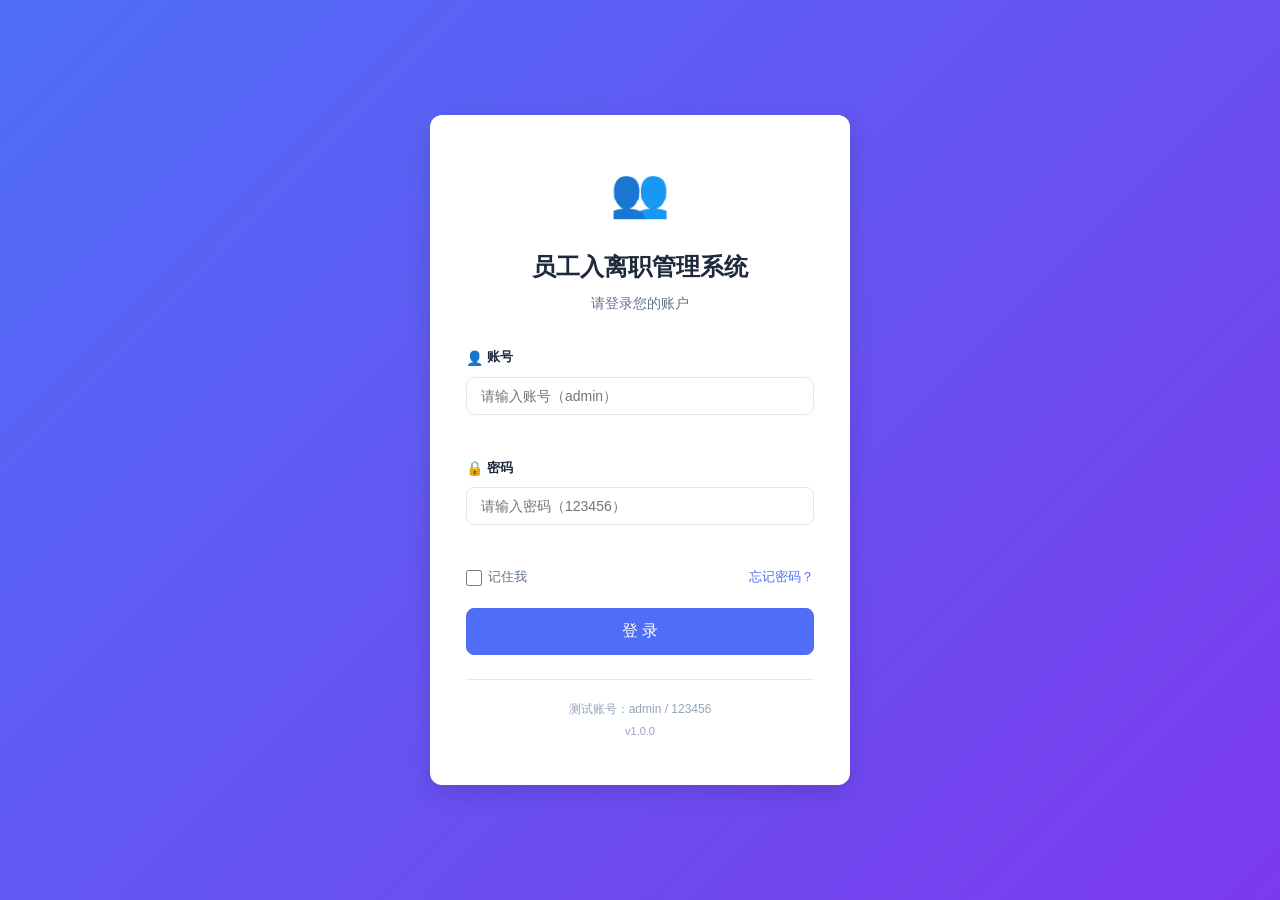
<file: workspace/code/frontend/index.html>
<!DOCTYPE html>
<html lang="zh-CN">
<head>
    <meta charset="UTF-8">
    <meta name="viewport" content="width=device-width, initial-scale=1.0">
    <title>员工入离职管理系统 - HR管理台</title>
    <link rel="stylesheet" href="styles.css">
</head>
<body>
    <!-- ===== 顶部导航栏 ===== -->
    <header class="top-nav">
        <div class="nav-left">
            <button class="menu-toggle" id="menuToggle">☰</button>
            <div class="nav-brand">
                <span class="brand-icon">👥</span>
                <span class="brand-text">员工入离职管理系统</span>
            </div>
        </div>
        <div class="nav-right">
            <div class="nav-user">
                <span class="user-avatar" id="userAvatar">👤</span>
                <span class="user-name" id="userNameDisplay">管理员</span>
                <button class="btn btn-sm btn-logout" id="logoutBtn">退出登录</button>
            </div>
        </div>
    </header>

    <!-- ===== 主布局 ===== -->
    <div class="main-layout">
        <!-- 侧边栏 -->
        <aside class="sidebar" id="sidebar">
            <nav class="sidebar-nav">
                <div class="nav-section-title">导航菜单</div>
                <a href="#" class="nav-item active" data-page="dashboard">
                    <span class="nav-icon">📊</span>
                    <span class="nav-label">管理台首页</span>
                </a>
                <a href="#" class="nav-item" data-page="onboard">
                    <span class="nav-icon">📝</span>
                    <span class="nav-label">员工入职</span>
                </a>
                <a href="#" class="nav-item" data-page="offboard">
                    <span class="nav-icon">🚪</span>
                    <span class="nav-label">员工离职</span>
                </a>
                <a href="#" class="nav-item" data-page="self_service">
                    <span class="nav-icon">🙋</span>
                    <span class="nav-label">员工自助</span>
                </a>
                <a href="#" class="nav-item" data-page="approval">
                    <span class="nav-icon">✅</span>
                    <span class="nav-label">审批中心</span>
                </a>
                <div class="nav-section-title" style="margin-top:20px;">系统</div>
                <a href="#" class="nav-item" data-page="settings">
                    <span class="nav-icon">⚙️</span>
                    <span class="nav-label">系统设置</span>
                </a>
            </nav>
        </aside>

        <!-- 主内容区 -->
        <main class="main-content" id="mainContent">
            <!-- ========================================= -->
            <!-- 页面1: 管理台首页 Dashboard -->
            <!-- ========================================= -->
            <div class="page active" id="page-dashboard">
                <div class="page-header">
                    <h2>HR管理台</h2>
                    <p class="page-desc">欢迎回来，<strong id="welcomeName">管理员</strong>！以下是系统概览</p>
                </div>

                <!-- 统计卡片 -->
                <div class="stats-grid">
                    <div class="stat-card">
                        <div class="stat-icon bg-blue">👥</div>
                        <div class="stat-info">
                            <span class="stat-number" id="statTotalEmployees">156</span>
                            <span class="stat-label">在职员工</span>
                        </div>
                    </div>
                    <div class="stat-card">
                        <div class="stat-icon bg-green">📥</div>
                        <div class="stat-info">
                            <span class="stat-number" id="statNewThisMonth">8</span>
                            <span class="stat-label">本月入职</span>
                        </div>
                    </div>
                    <div class="stat-card">
                        <div class="stat-icon bg-orange">📤</div>
                        <div class="stat-info">
                            <span class="stat-number" id="statLeftThisMonth">3</span>
                            <span class="stat-label">本月离职</span>
                        </div>
                    </div>
                    <div class="stat-card">
                        <div class="stat-icon bg-red">⏳</div>
                        <div class="stat-info">
                            <span class="stat-number" id="statPendingApproval">12</span>
                            <span class="stat-label">待审批</span>
                        </div>
                    </div>
                </div>

                <!-- 待办事项 & 快捷操作 -->
                <div class="dashboard-grid">
                    <div class="card todo-card">
                        <div class="card-header">
                            <h3>📋 待办事项</h3>
                            <span class="badge" id="todoBadge">5项待处理</span>
                        </div>
                        <div class="card-body">
                            <ul class="todo-list" id="todoList">
                                <!-- 由JS动态渲染 -->
                            </ul>
                        </div>
                    </div>
                    <div class="card quick-card">
                        <div class="card-header">
                            <h3>⚡ 快捷操作</h3>
                        </div>
                        <div class="card-body">
                            <div class="quick-actions">
                                <button class="quick-action-item" onclick="switchPage('onboard')">
                                    <span class="qa-icon bg-green">📝</span>
                                    <span class="qa-label">录入新员工</span>
                                </button>
                                <button class="quick-action-item" onclick="switchPage('offboard')">
                                    <span class="qa-icon bg-orange">🚪</span>
                                    <span class="qa-label">办理离职</span>
                                </button>
                                <button class="quick-action-item" onclick="switchPage('approval')">
                                    <span class="qa-icon bg-blue">✅</span>
                                    <span class="qa-label">审批待办</span>
                                </button>
                                <button class="quick-action-item" onclick="switchPage('self_service')">
                                    <span class="qa-icon bg-purple">🙋</span>
                                    <span class="qa-label">员工自助查询</span>
                                </button>
                            </div>
                        </div>
                    </div>
                </div>

                <!-- 最近操作记录 -->
                <div class="card" style="margin-top:20px;">
                    <div class="card-header">
                        <h3>📄 最近操作记录</h3>
                    </div>
                    <div class="card-body">
                        <table class="data-table">
                            <thead>
                                <tr>
                                    <th>时间</th>
                                    <th>操作类型</th>
                                    <th>员工姓名</th>
                                    <th>经办人</th>
                                    <th>状态</th>
                                </tr>
                            </thead>
                            <tbody id="recentRecords">
                                <!-- 由JS动态渲染 -->
                            </tbody>
                        </table>
                    </div>
                </div>
            </div>

            <!-- ========================================= -->
            <!-- 页面2: 员工入职 Onboard -->
            <!-- ========================================= -->
            <div class="page" id="page-onboard">
                <div class="page-header">
                    <h2>📝 员工入职登记</h2>
                    <p class="page-desc">填写新员工信息，完成入职流程</p>
                </div>
                <div class="card">
                    <div class="card-body">
                        <form id="onboardForm" class="form-layout" novalidate>
                            <div class="form-row">
                                <div class="form-group">
                                    <label class="required">姓名</label>
                                    <input type="text" name="empName" placeholder="请输入员工姓名" required>
                                    <span class="error-message"></span>
                                </div>
                                <div class="form-group">
                                    <label class="required">身份证号</label>
                                    <input type="text" name="empIdCard" placeholder="18位身份证号码" maxlength="18" required>
                                    <span class="error-message"></span>
                                </div>
                            </div>
                            <div class="form-row">
                                <div class="form-group">
                                    <label class="required">手机号码</label>
                                    <input type="tel" name="empPhone" placeholder="11位手机号码" maxlength="11" required>
                                    <span class="error-message"></span>
                                </div>
                                <div class="form-group">
                                    <label class="required">电子邮箱</label>
                                    <input type="email" name="empEmail" placeholder="请输入邮箱地址" required>
                                    <span class="error-message"></span>
                                </div>
                            </div>
                            <div class="form-row">
                                <div class="form-group">
                                    <label class="required">部门</label>
                                    <select name="empDept" required>
                                        <option value="">请选择部门</option>
                                        <option value="技术部">技术部</option>
                                        <option value="产品部">产品部</option>
                                        <option value="人事部">人事部</option>
                                        <option value="财务部">财务部</option>
                                        <option value="市场部">市场部</option>
                                        <option value="运营部">运营部</option>
                                    </select>
                                    <span class="error-message"></span>
                                </div>
                                <div class="form-group">
                                    <label class="required">岗位</label>
                                    <input type="text" name="empPosition" placeholder="请输入岗位名称" required>
                                    <span class="error-message"></span>
                                </div>
                            </div>
                            <div class="form-row">
                                <div class="form-group">
                                    <label class="required">入职日期</label>
                                    <input type="date" name="empEntryDate" required>
                                    <span class="error-message"></span>
                                </div>
                                <div class="form-group">
                                    <label>工号</label>
                                    <input type="text" name="empCode" placeholder="自动生成或手动输入" readonly>
                                    <span class="form-hint">提交后将自动生成工号</span>
                                </div>
                            </div>
                            <div class="form-actions">
                                <button type="button" class="btn btn-secondary" onclick="resetForm('onboardForm')">重 置</button>
                                <button type="submit" class="btn btn-primary" id="onboardSubmitBtn">
                                    提交入职申请
                                </button>
                            </div>
                        </form>
                    </div>
                </div>
            </div>

            <!-- ========================================= -->
            <!-- 页面3: 员工离职 Offboard -->
            <!-- ========================================= -->
            <div class="page" id="page-offboard">
                <div class="page-header">
                    <h2>🚪 员工离职办理</h2>
                    <p class="page-desc">填写离职信息，提交离职审批</p>
                </div>
                <div class="card">
                    <div class="card-body">
                        <form id="offboardForm" class="form-layout" novalidate>
                            <div class="form-row">
                                <div class="form-group">
                                    <label class="required">员工姓名</label>
                                    <input type="text" name="empName" placeholder="请输入离职员工姓名" required>
                                    <span class="error-message"></span>
                                </div>
                                <div class="form-group">
                                    <label>工号</label>
                                    <input type="text" name="empCode" placeholder="请输入工号（选填）">
                                </div>
                            </div>
                            <div class="form-row">
                                <div class="form-group">
                                    <label class="required">最后工作日</label>
                                    <input type="date" name="lastWorkDay" required>
                                    <span class="error-message"></span>
                                </div>
                                <div class="form-group">
                                    <label class="required">离职类型</label>
                                    <select name="offboardType" required>
                                        <option value="">请选择离职类型</option>
                                        <option value="个人辞职">个人辞职</option>
                                        <option value="合同到期">合同到期不续签</option>
                                        <option value="公司辞退">公司辞退</option>
                                        <option value="退休">退休</option>
                                        <option value="其他">其他</option>
                                    </select>
                                    <span class="error-message"></span>
                                </div>
                            </div>
                            <div class="form-row">
                                <div class="form-group full-width">
                                    <label class="required">离职原因</label>
                                    <textarea name="offboardReason" rows="4" placeholder="请详细说明离职原因（必填）" required></textarea>
                                    <span class="error-message"></span>
                                </div>
                            </div>
                            <div class="form-row">
                                <div class="form-group">
                                    <label class="required">交接人</label>
                                    <input type="text" name="handoverPerson" placeholder="请输入工作交接人姓名" required>
                                    <span class="error-message"></span>
                                </div>
                                <div class="form-group">
                                    <label>交接人联系方式</label>
                                    <input type="text" name="handoverContact" placeholder="请输入交接人电话/邮箱">
                                </div>
                            </div>
                            <div class="form-actions">
                                <button type="button" class="btn btn-secondary" onclick="resetForm('offboardForm')">重 置</button>
                                <button type="submit" class="btn btn-primary" id="offboardSubmitBtn">
                                    提交离职申请
                                </button>
                            </div>
                        </form>
                    </div>
                </div>
            </div>

            <!-- ========================================= -->
            <!-- 页面4: 员工自助 Self Service -->
            <!-- ========================================= -->
            <div class="page" id="page-self_service">
                <div class="page-header">
                    <h2>🙋 员工自助</h2>
                    <p class="page-desc">查询个人信息与入离职状态</p>
                </div>
                <div class="card">
                    <div class="card-header">
                        <h3>🔍 员工信息查询</h3>
                    </div>
                    <div class="card-body">
                        <div class="search-bar">
                            <input type="text" id="selfSearchInput" placeholder="输入姓名或工号进行查询" class="search-input">
                            <button class="btn btn-primary" id="selfSearchBtn">查 询</button>
                            <button class="btn btn-secondary" id="selfResetBtn" onclick="document.getElementById('selfSearchInput').value=''; clearSelfResult();">清 空</button>
                        </div>
                        <div id="selfSearchResult" style="display:none; margin-top:20px;">
                            <div class="result-card">
                                <div class="result-header">
                                    <span class="result-avatar">👤</span>
                                    <div class="result-info">
                                        <h4 id="selfResultName">-</h4>
                                        <p id="selfResultDept">-</p>
                                    </div>
                                    <span class="badge badge-status" id="selfResultStatus">在职</span>
                                </div>
                                <div class="result-details">
                                    <div class="detail-row"><span class="detail-label">工号</span><span id="selfResultCode">-</span></div>
                                    <div class="detail-row"><span class="detail-label">岗位</span><span id="selfResultPosition">-</span></div>
                                    <div class="detail-row"><span class="detail-label">入职日期</span><span id="selfResultEntryDate">-</span></div>
                                    <div class="detail-row"><span class="detail-label">手机</span><span id="selfResultPhone">-</span></div>
                                    <div class="detail-row"><span class="detail-label">邮箱</span><span id="selfResultEmail">-</span></div>
                                </div>
                            </div>
                        </div>
                        <div id="selfSearchEmpty" style="display:none; margin-top:20px; text-align:center; padding:40px; color:#999;">
                            <p>🔍 请输入姓名或工号查询员工信息</p>
                        </div>
                    </div>
                </div>
            </div>

            <!-- ========================================= -->
            <!-- 页面5: 审批中心 Approval -->
            <!-- ========================================= -->
            <div class="page" id="page-approval">
                <div class="page-header">
                    <h2>✅ 审批中心</h2>
                    <p class="page-desc">处理入离职审批申请</p>
                </div>
                <div class="card">
                    <div class="card-header">
                        <div class="tab-bar">
                            <button class="tab-btn active" data-tab="pending">待审批</button>
                            <button class="tab-btn" data-tab="approved">已通过</button>
                            <button class="tab-btn" data-tab="rejected">已拒绝</button>
                        </div>
                    </div>
                    <div class="card-body">
                        <!-- 待审批列表 -->
                        <div class="tab-content active" id="tab-pending">
                            <table class="data-table">
                                <thead>
                                    <tr>
                                        <th>申请人</th>
                                        <th>类型</th>
                                        <th>申请内容</th>
                                        <th>提交时间</th>
                                        <th>操作</th>
                                    </tr>
                                </thead>
                                <tbody id="approvalPendingList">
                                    <!-- 由JS动态渲染 -->
                                </tbody>
                            </table>
                            <div id="approvalPendingEmpty" style="display:none; text-align:center; padding:40px; color:#999;">
                                <p>✅ 暂无待审批事项</p>
                            </div>
                        </div>
                        <!-- 已通过列表 -->
                        <div class="tab-content" id="tab-approved">
                            <table class="data-table">
                                <thead>
                                    <tr>
                                        <th>申请人</th>
                                        <th>类型</th>
                                        <th>申请内容</th>
                                        <th>审批时间</th>
                                        <th>审批人</th>
                                    </tr>
                                </thead>
                                <tbody id="approvalApprovedList">
                                    <!-- 由JS动态渲染 -->
                                </tbody>
                            </table>
                        </div>
                        <!-- 已拒绝列表 -->
                        <div class="tab-content" id="tab-rejected">
                            <table class="data-table">
                                <thead>
                                    <tr>
                                        <th>申请人</th>
                                        <th>类型</th>
                                        <th>申请内容</th>
                                        <th>审批时间</th>
                                        <th>原因</th>
                                    </tr>
                                </thead>
                                <tbody id="approvalRejectedList">
                                    <!-- 由JS动态渲染 -->
                                </tbody>
                            </table>
                        </div>
                    </div>
                </div>
            </div>

            <!-- ========================================= -->
            <!-- 页面6: 系统设置 Settings（占位） -->
            <!-- ========================================= -->
            <div class="page" id="page-settings">
                <div class="page-header">
                    <h2>⚙️ 系统设置</h2>
                    <p class="page-desc">管理系统配置参数</p>
                </div>
                <div class="card">
                    <div class="card-body" style="text-align:center; padding:60px 20px; color:#999;">
                        <p style="font-size:48px; margin-bottom:20px;">⚙️</p>
                        <p>系统设置功能开发中，敬请期待...</p>
                    </div>
                </div>
            </div>

        </main>
    </div>

    <!-- ===== 模态框：审批处理 ===== -->
    <div class="modal-overlay" id="approvalModal" style="display:none;">
        <div class="modal-card">
            <div class="modal-header">
                <h3>审批处理</h3>
                <button class="modal-close" onclick="closeApprovalModal()">✕</button>
            </div>
            <div class="modal-body">
                <div class="approval-detail" id="approvalDetail">
                    <p><strong>申请人：</strong><span id="modalApplicant"></span></p>
                    <p><strong>类型：</strong><span id="modalType"></span></p>
                    <p><strong>内容：</strong><span id="modalContent"></span></p>
                    <p><strong>提交时间：</strong><span id="modalTime"></span></p>
                </div>
                <div class="form-group" style="margin-top:20px;">
                    <label class="required">审批意见</label>
                    <textarea id="approvalComment" rows="3" placeholder="请输入审批意见（必填）" required></textarea>
                    <span class="error-message" id="approvalCommentError"></span>
                </div>
            </div>
            <div class="modal-footer">
                <button class="btn btn-secondary" onclick="closeApprovalModal()">取 消</button>
                <button class="btn btn-danger" id="approvalRejectBtn" onclick="handleApproval('reject')">拒 绝</button>
                <button class="btn btn-primary" id="approvalApproveBtn" onclick="handleApproval('approve')">同 意</button>
            </div>
        </div>
    </div>

    <!-- ===== 模态框：表单提交成功 ===== -->
    <div class="modal-overlay" id="successModal" style="display:none;">
        <div class="modal-card modal-sm">
            <div class="modal-body" style="text-align:center; padding:40px;">
                <p style="font-size:64px; margin-bottom:20px;">✅</p>
                <h3 id="successModalTitle">提交成功！</h3>
                <p id="successModalMessage" style="color:#666; margin:10px 0 20px;"></p>
                <button class="btn btn-primary" onclick="closeSuccessModal()">确 定</button>
            </div>
        </div>
    </div>

    <script src="app.js"></script>
</body>
</html>
</file>
<file: workspace/code/frontend/styles.css>
/* ============================================
   员工入离职管理系统 - 全局样式
   作者：张铃 - 前端开发工程师
   版本：v1.0.0
   ============================================ */

/* ---------- CSS Variables ---------- */
:root {
    --primary: #4f6ef7;
    --primary-dark: #3a56d4;
    --primary-light: #e8ecff;
    --success: #22c55e;
    --success-bg: #ecfdf3;
    --warning: #f59e0b;
    --warning-bg: #fef9e7;
    --danger: #ef4444;
    --danger-bg: #fef2f2;
    --info: #3b82f6;
    --info-bg: #eff6ff;

    --text-primary: #1e293b;
    --text-secondary: #64748b;
    --text-muted: #94a3b8;
    --text-white: #ffffff;

    --bg-body: #f0f2f5;
    --bg-card: #ffffff;
    --bg-sidebar: #1e293b;
    --bg-nav: #ffffff;

    --border-color: #e2e8f0;
    --border-radius: 8px;
    --border-radius-lg: 12px;

    --shadow-sm: 0 1px 3px rgba(0,0,0,0.08);
    --shadow-md: 0 4px 12px rgba(0,0,0,0.1);
    --shadow-lg: 0 8px 24px rgba(0,0,0,0.12);

    --sidebar-width: 240px;
    --nav-height: 60px;

    --font-family: -apple-system, BlinkMacSystemFont, "Segoe UI", "PingFang SC", "Hiragino Sans GB", "Microsoft YaHei", Arial, sans-serif;
}

/* ---------- Reset & Base ---------- */
*, *::before, *::after {
    margin: 0;
    padding: 0;
    box-sizing: border-box;
}

html {
    font-size: 14px;
    scroll-behavior: smooth;
}

body {
    font-family: var(--font-family);
    color: var(--text-primary);
    background: var(--bg-body);
    line-height: 1.6;
    min-height: 100vh;
}

a {
    color: var(--primary);
    text-decoration: none;
}
a:hover {
    color: var(--primary-dark);
    text-decoration: underline;
}

ul, ol {
    list-style: none;
}

/* ---------- Buttons ---------- */
.btn {
    display: inline-flex;
    align-items: center;
    justify-content: center;
    gap: 6px;
    padding: 10px 22px;
    font-size: 14px;
    font-weight: 500;
    border: 1px solid transparent;
    border-radius: var(--border-radius);
    cursor: pointer;
    transition: all 0.2s ease;
    font-family: inherit;
    user-select: none;
    white-space: nowrap;
}

.btn:disabled {
    opacity: 0.6;
    cursor: not-allowed;
}

.btn-primary {
    background: var(--primary);
    color: var(--text-white);
    border-color: var(--primary);
}
.btn-primary:hover:not(:disabled) {
    background: var(--primary-dark);
    border-color: var(--primary-dark);
    box-shadow: var(--shadow-sm);
}

.btn-secondary {
    background: var(--bg-card);
    color: var(--text-primary);
    border-color: var(--border-color);
}
.btn-secondary:hover:not(:disabled) {
    background: #f8fafc;
    border-color: #cbd5e1;
}

.btn-danger {
    background: var(--danger);
    color: var(--text-white);
    border-color: var(--danger);
}
.btn-danger:hover:not(:disabled) {
    background: #dc2626;
    border-color: #dc2626;
}

.btn-sm {
    padding: 6px 14px;
    font-size: 13px;
}

.btn-login {
    width: 100%;
    padding: 12px;
    font-size: 16px;
    border-radius: var(--border-radius);
}

.btn .btn-loading {
    display: inline-flex;
    align-items: center;
    gap: 6px;
}

.spinner {
    display: inline-block;
    width: 16px;
    height: 16px;
    border: 2px solid rgba(255,255,255,0.3);
    border-top-color: #fff;
    border-radius: 50%;
    animation: spin 0.6s linear infinite;
}

@keyframes spin {
    to { transform: rotate(360deg); }
}

/* ---------- Form ---------- */
.form-group {
    display: flex;
    flex-direction: column;
    gap: 4px;
    margin-bottom: 16px;
    flex: 1;
}

.form-group label {
    font-size: 13px;
    font-weight: 600;
    color: var(--text-primary);
    display: flex;
    align-items: center;
    gap: 4px;
}

.form-group label .label-icon {
    font-size: 14px;
}

label.required::after {
    content: " *";
    color: var(--danger);
    font-weight: 700;
}

.form-group input,
.form-group select,
.form-group textarea {
    padding: 10px 14px;
    font-size: 14px;
    border: 1px solid var(--border-color);
    border-radius: var(--border-radius);
    background: var(--bg-card);
    color: var(--text-primary);
    transition: border-color 0.2s, box-shadow 0.2s;
    font-family: inherit;
    outline: none;
    width: 100%;
}

.form-group input:focus,
.form-group select:focus,
.form-group textarea:focus {
    border-color: var(--primary);
    box-shadow: 0 0 0 3px rgba(79,110,247,0.15);
}

.form-group input.error,
.form-group select.error,
.form-group textarea.error {
    border-color: var(--danger);
    box-shadow: 0 0 0 3px rgba(239,68,68,0.15);
}

.form-group input:read-only {
    background: #f8fafc;
    color: var(--text-muted);
}

.form-group textarea {
    resize: vertical;
    min-height: 80px;
}

.error-message {
    font-size: 12px;
    color: var(--danger);
    min-height: 18px;
    line-height: 18px;
    visibility: hidden;
}

.error-message.visible {
    visibility: visible;
}

.form-hint {
    font-size: 12px;
    color: var(--text-muted);
}

.form-layout {
    max-width: 900px;
}

.form-row {
    display: flex;
    gap: 20px;
}

.form-row .full-width {
    flex: 0 0 100%;
}

.form-actions {
    display: flex;
    gap: 12px;
    justify-content: flex-end;
    margin-top: 24px;
    padding-top: 20px;
    border-top: 1px solid var(--border-color);
}

/* ---------- Login Page ---------- */
.login-container {
    min-height: 100vh;
    display: flex;
    align-items: center;
    justify-content: center;
    background: linear-gradient(135deg, #4f6ef7 0%, #7c3aed 100%);
    padding: 20px;
}

.login-card {
    width: 100%;
    max-width: 420px;
    background: var(--bg-card);
    border-radius: var(--border-radius-lg);
    box-shadow: var(--shadow-lg);
    padding: 40px 36px;
}

.login-header {
    text-align: center;
    margin-bottom: 32px;
}

.login-logo {
    margin-bottom: 16px;
}

.logo-icon {
    font-size: 48px;
    display: inline-block;
}

.login-header h1 {
    font-size: 24px;
    font-weight: 700;
    color: var(--text-primary);
    margin-bottom: 6px;
}

.login-subtitle {
    font-size: 14px;
    color: var(--text-secondary);
}

.login-form .form-group {
    margin-bottom: 20px;
}

.login-form .form-group label {
    margin-bottom: 4px;
}

.form-options {
    display: flex;
    align-items: center;
    justify-content: space-between;
    margin-bottom: 20px;
}

.checkbox-label {
    display: flex;
    align-items: center;
    gap: 6px;
    font-size: 13px;
    color: var(--text-secondary);
    cursor: pointer;
}

.checkbox-label input[type="checkbox"] {
    width: 16px;
    height: 16px;
    accent-color: var(--primary);
}

.forgot-password {
    font-size: 13px;
}

.login-error {
    margin-top: 16px;
    padding: 12px 16px;
    background: var(--danger-bg);
    border: 1px solid #fecaca;
    border-radius: var(--border-radius);
    color: var(--danger);
    font-size: 13px;
    display: flex;
    align-items: center;
    gap: 8px;
}

.login-footer {
    text-align: center;
    margin-top: 24px;
    padding-top: 20px;
    border-top: 1px solid var(--border-color);
}

.login-footer p {
    font-size: 12px;
    color: var(--text-muted);
    margin-bottom: 4px;
}

.version-text {
    font-size: 11px !important;
}

/* ---------- Top Navigation ---------- */
.top-nav {
    height: var(--nav-height);
    background: var(--bg-nav);
    border-bottom: 1px solid var(--border-color);
    display: flex;
    align-items: center;
    justify-content: space-between;
    padding: 0 24px;
    position: fixed;
    top: 0;
    left: 0;
    right: 0;
    z-index: 100;
    box-shadow: var(--shadow-sm);
}

.nav-left {
    display: flex;
    align-items: center;
    gap: 16px;
}

.menu-toggle {
    background: none;
    border: none;
    font-size: 20px;
    cursor: pointer;
    padding: 4px 8px;
    border-radius: 4px;
    color: var(--text-secondary);
    display: none;
}
.menu-toggle:hover {
    background: var(--bg-body);
}

.nav-brand {
    display: flex;
    align-items: center;
    gap: 8px;
}

.brand-icon {
    font-size: 24px;
}

.brand-text {
    font-size: 18px;
    font-weight: 700;
    color: var(--text-primary);
}

.nav-right {
    display: flex;
    align-items: center;
}

.nav-user {
    display: flex;
    align-items: center;
    gap: 12px;
}

.user-avatar {
    font-size: 24px;
    cursor: pointer;
}

.user-name {
    font-size: 14px;
    font-weight: 500;
    color: var(--text-primary);
}

.btn-logout {
    color: var(--danger) !important;
    border-color: #fecaca !important;
    background: var(--danger-bg) !important;
}
.btn-logout:hover {
    background: #fee2e2 !important;
}

/* ---------- Sidebar ---------- */
.main-layout {
    display: flex;
    min-height: calc(100vh - var(--nav-height));
    margin-top: var(--nav-height);
}

.sidebar {
    width: var(--sidebar-width);
    background: var(--bg-sidebar);
    flex-shrink: 0;
    overflow-y: auto;
    position: fixed;
    top: var(--nav-height);
    left: 0;
    bottom: 0;
    z-index: 50;
    transition: transform 0.3s ease;
}

.sidebar-nav {
    padding: 16px 0;
}

.nav-section-title {
    padding: 12px 20px 6px;
    font-size: 11px;
    font-weight: 600;
    text-transform: uppercase;
    color: var(--text-muted);
    letter-spacing: 0.5px;
}

.nav-item {
    display: flex;
    align-items: center;
    gap: 10px;
    padding: 12px 20px;
    color: #94a3b8;
    font-size: 14px;
    font-weight: 400;
    transition: all 0.2s ease;
    cursor: pointer;
    border-left: 3px solid transparent;
    text-decoration: none;
}

.nav-item:hover {
    background: rgba(255,255,255,0.08);
    color: #e2e8f0;
    text-decoration: none;
}

.nav-item.active {
    background: rgba(79,110,247,0.15);
    color: var(--primary);
    border-left-color: var(--primary);
    font-weight: 600;
}

.nav-icon {
    font-size: 18px;
    width: 24px;
    text-align: center;
}

/* ---------- Main Content ---------- */
.main-content {
    flex: 1;
    margin-left: var(--sidebar-width);
    padding: 24px;
    min-height: calc(100vh - var(--nav-height));
}

.page {
    display: none;
    animation: fadeIn 0.3s ease;
}

.page.active {
    display: block;
}

@keyframes fadeIn {
    from { opacity: 0; transform: translateY(8px); }
    to { opacity: 1; transform: translateY(0); }
}

.page-header {
    margin-bottom: 24px;
}

.page-header h2 {
    font-size: 22px;
    font-weight: 700;
    color: var(--text-primary);
    margin-bottom: 4px;
}

.page-desc {
    font-size: 14px;
    color: var(--text-secondary);
}

/* ---------- Card ---------- */
.card {
    background: var(--bg-card);
    border-radius: var(--border-radius-lg);
    box-shadow: var(--shadow-sm);
    border: 1px solid var(--border-color);
    margin-bottom: 20px;
    overflow: hidden;
}

.card-header {
    display: flex;
    align-items: center;
    justify-content: space-between;
    padding: 16px 24px;
    border-bottom: 1px solid var(--border-color);
    background: #fafbfc;
}

.card-header h3 {
    font-size: 16px;
    font-weight: 600;
    color: var(--text-primary);
}

.card-body {
    padding: 24px;
}

/* ---------- Stats Grid ---------- */
.stats-grid {
    display: grid;
    grid-template-columns: repeat(4, 1fr);
    gap: 20px;
    margin-bottom: 24px;
}

.stat-card {
    background: var(--bg-card);
    border-radius: var(--border-radius-lg);
    border: 1px solid var(--border-color);
    padding: 20px;
    display: flex;
    align-items: center;
    gap: 16px;
    transition: box-shadow 0.2s, transform 0.2s;
}

.stat-card:hover {
    box-shadow: var(--shadow-md);
    transform: translateY(-2px);
}

.stat-icon {
    width: 56px;
    height: 56px;
    border-radius: 12px;
    display: flex;
    align-items: center;
    justify-content: center;
    font-size: 28px;
    flex-shrink: 0;
}

.bg-blue {
    background: var(--info-bg);
}
.bg-green {
    background: var(--success-bg);
}
.bg-orange {
    background: var(--warning-bg);
}
.bg-red {
    background: var(--danger-bg);
}
.bg-purple {
    background: #f3e8ff;
}

.stat-info {
    display: flex;
    flex-direction: column;
}

.stat-number {
    font-size: 28px;
    font-weight: 700;
    color: var(--text-primary);
    line-height: 1.2;
}

.stat-label {
    font-size: 13px;
    color: var(--text-secondary);
    margin-top: 2px;
}

/* ---------- Dashboard Grid ---------- */
.dashboard-grid {
    display: grid;
    grid-template-columns: 1fr 1fr;
    gap: 20px;
}

/* ---------- Todo List ---------- */
.todo-list {
    display: flex;
    flex-direction: column;
    gap: 2px;
}

.todo-item {
    display: flex;
    align-items: center;
    justify-content: space-between;
    padding: 12px 0;
    border-bottom: 1px solid var(--border-color);
}

.todo-item:last-child {
    border-bottom: none;
}

.todo-info {
    display: flex;
    align-items: center;
    gap: 10px;
}

.todo-dot {
    width: 8px;
    height: 8px;
    border-radius: 50%;
    flex-shrink: 0;
}

.todo-dot.urgent { background: var(--danger); }
.todo-dot.normal { background: var(--warning); }
.todo-dot.low { background: var(--success); }

.todo-text {
    font-size: 14px;
    color: var(--text-primary);
}

.todo-deadline {
    font-size: 12px;
    color: var(--text-muted);
}

.badge {
    display: inline-flex;
    align-items: center;
    padding: 2px 10px;
    background: var(--danger-bg);
    color: var(--danger);
    border-radius: 12px;
    font-size: 12px;
    font-weight: 600;
}

.badge-status {
    background: var(--success-bg);
    color: var(--success);
    font-size: 13px;
    padding: 4px 14px;
}

/* ---------- Quick Actions ---------- */
.quick-actions {
    display: grid;
    grid-template-columns: 1fr 1fr;
    gap: 12px;
}

.quick-action-item {
    display: flex;
    flex-direction: column;
    align-items: center;
    gap: 8px;
    padding: 20px 12px;
    background: var(--bg-body);
    border: 1px solid var(--border-color);
    border-radius: var(--border-radius);
    cursor: pointer;
    transition: all 0.2s;
    font-family: inherit;
    font-size: 13px;
    color: var(--text-primary);
}

.quick-action-item:hover {
    border-color: var(--primary);
    background: var(--primary-light);
    transform: translateY(-2px);
}

.qa-icon {
    width: 44px;
    height: 44px;
    border-radius: 10px;
    display: flex;
    align-items: center;
    justify-content: center;
    font-size: 22px;
}

.qa-label {
    font-weight: 500;
    font-size: 13px;
}

/* ---------- Data Table ---------- */
.data-table {
    width: 100%;
    border-collapse: collapse;
}

.data-table th {
    padding: 12px 16px;
    text-align: left;
    font-size: 12px;
    font-weight: 600;
    color: var(--text-secondary);
    text-transform: uppercase;
    letter-spacing: 0.3px;
    border-bottom: 2px solid var(--border-color);
    background: #fafbfc;
}

.data-table td {
    padding: 12px 16px;
    font-size: 13px;
    color: var(--text-primary);
    border-bottom: 1px solid var(--border-color);
}

.data-table tr:hover td {
    background: #f8fafc;
}

.data-table .status-badge {
    display: inline-flex;
    padding: 2px 10px;
    border-radius: 12px;
    font-size: 12px;
    font-weight: 500;
}

.status-badge.pending {
    background: var(--warning-bg);
    color: var(--warning);
}

.status-badge.approved {
    background: var(--success-bg);
    color: var(--success);
}

.status-badge.rejected {
    background: var(--danger-bg);
    color: var(--danger);
}

/* ---------- Search Bar ---------- */
.search-bar {
    display: flex;
    gap: 12px;
    align-items: center;
}

.search-input {
    flex: 1;
    padding: 10px 16px;
    border: 1px solid var(--border-color);
    border-radius: var(--border-radius);
    font-size: 14px;
    outline: none;
    transition: border-color 0.2s;
    max-width: 400px;
}

.search-input:focus {
    border-color: var(--primary);
    box-shadow: 0 0 0 3px rgba(79,110,247,0.15);
}

/* ---------- Result Card ---------- */
.result-card {
    border: 1px solid var(--border-color);
    border-radius: var(--border-radius-lg);
    overflow: hidden;
}

.result-header {
    display: flex;
    align-items: center;
    gap: 16px;
    padding: 20px 24px;
    background: #f8fafc;
    border-bottom: 1px solid var(--border-color);
}

.result-avatar {
    font-size: 40px;
}

.result-info h4 {
    font-size: 18px;
    font-weight: 700;
    color: var(--text-primary);
}

.result-info p {
    font-size: 13px;
    color: var(--text-secondary);
}

.result-details {
    padding: 20px 24px;
    display: grid;
    grid-template-columns: 1fr 1fr;
    gap: 12px;
}

.detail-row {
    display: flex;
    gap: 8px;
    font-size: 14px;
}

.detail-label {
    font-weight: 600;
    color: var(--text-secondary);
    min-width: 60px;
    flex-shrink: 0;
}

/* ---------- Tab Bar ---------- */
.tab-bar {
    display: flex;
    gap: 4px;
    background: var(--bg-body);
    border-radius: var(--border-radius);
    padding: 4px;
}

.tab-btn {
    padding: 8px 20px;
    border: none;
    background: transparent;
    font-size: 13px;
    font-weight: 500;
    color: var(--text-secondary);
    cursor: pointer;
    border-radius: 6px;
    transition: all 0.2s;
    font-family: inherit;
}

.tab-btn:hover {
    color: var(--text-primary);
}

.tab-btn.active {
    background: var(--bg-card);
    color: var(--primary);
    box-shadow: var(--shadow-sm);
}

.tab-content {
    display: none;
}

.tab-content.active {
    display: block;
}

/* ---------- Modal ---------- */
.modal-overlay {
    position: fixed;
    top: 0;
    left: 0;
    right: 0;
    bottom: 0;
    background: rgba(0,0,0,0.5);
    display: flex;
    align-items: center;
    justify-content: center;
    z-index: 200;
    padding: 20px;
    animation: fadeIn 0.2s ease;
}

.modal-card {
    background: var(--bg-card);
    border-radius: var(--border-radius-lg);
    width: 100%;
    max-width: 520px;
    box-shadow: var(--shadow-lg);
    max-height: 90vh;
    overflow-y: auto;
}

.modal-sm {
    max-width: 400px;
}

.modal-header {
    display: flex;
    align-items: center;
    justify-content: space-between;
    padding: 16px 24px;
    border-bottom: 1px solid var(--border-color);
}

.modal-header h3 {
    font-size: 18px;
    font-weight: 600;
}

.modal-close {
    background: none;
    border: none;
    font-size: 20px;
    cursor: pointer;
    color: var(--text-muted);
    padding: 4px 8px;
    border-radius: 4px;
}

.modal-close:hover {
    background: var(--bg-body);
    color: var(--text-primary);
}

.modal-body {
    padding: 24px;
}

.modal-footer {
    display: flex;
    gap: 12px;
    justify-content: flex-end;
    padding: 16px 24px;
    border-top: 1px solid var(--border-color);
}

.approval-detail p {
    margin-bottom: 8px;
    font-size: 14px;
}

/* ---------- Responsive ---------- */
@media (max-width: 1200px) {
    .stats-grid {
        grid-template-columns: repeat(2, 1fr);
    }
}

@media (max-width: 992px) {
    .dashboard-grid {
        grid-template-columns: 1fr;
    }
}

@media (max-width: 768px) {
    .sidebar {
        transform: translateX(-100%);
    }
    
    .sidebar.open {
        transform: translateX(0);
    }

    .main-content {
        margin-left: 0;
    }

    .menu-toggle {
        display: block;
    }

    .stats-grid {
        grid-template-columns: repeat(2, 1fr);
    }

    .form-row {
        flex-direction: column;
        gap: 0;
    }

    .result-details {
        grid-template-columns: 1fr;
    }

    .quick-actions {
        grid-template-columns: 1fr 1fr;
    }

    .search-bar {
        flex-direction: column;
        align-items: stretch;
    }

    .search-input {
        max-width: 100%;
    }

    .login-card {
        padding: 30px 24px;
    }
}

@media (max-width: 480px) {
    .stats-grid {
        grid-template-columns: 1fr;
    }

    .quick-actions {
        grid-template-columns: 1fr;
    }

    .nav-user .user-name {
        display: none;
    }

    .top-nav {
        padding: 0 16px;
    }

    .main-content {
        padding: 16px;
    }
}

/* ---------- Scrollbar ---------- */
::-webkit-scrollbar {
    width: 6px;
    height: 6px;
}

::-webkit-scrollbar-track {
    background: transparent;
}

::-webkit-scrollbar-thumb {
    background: #cbd5e1;
    border-radius: 3px;
}

::-webkit-scrollbar-thumb:hover {
    background: #94a3b8;
}
</file>
